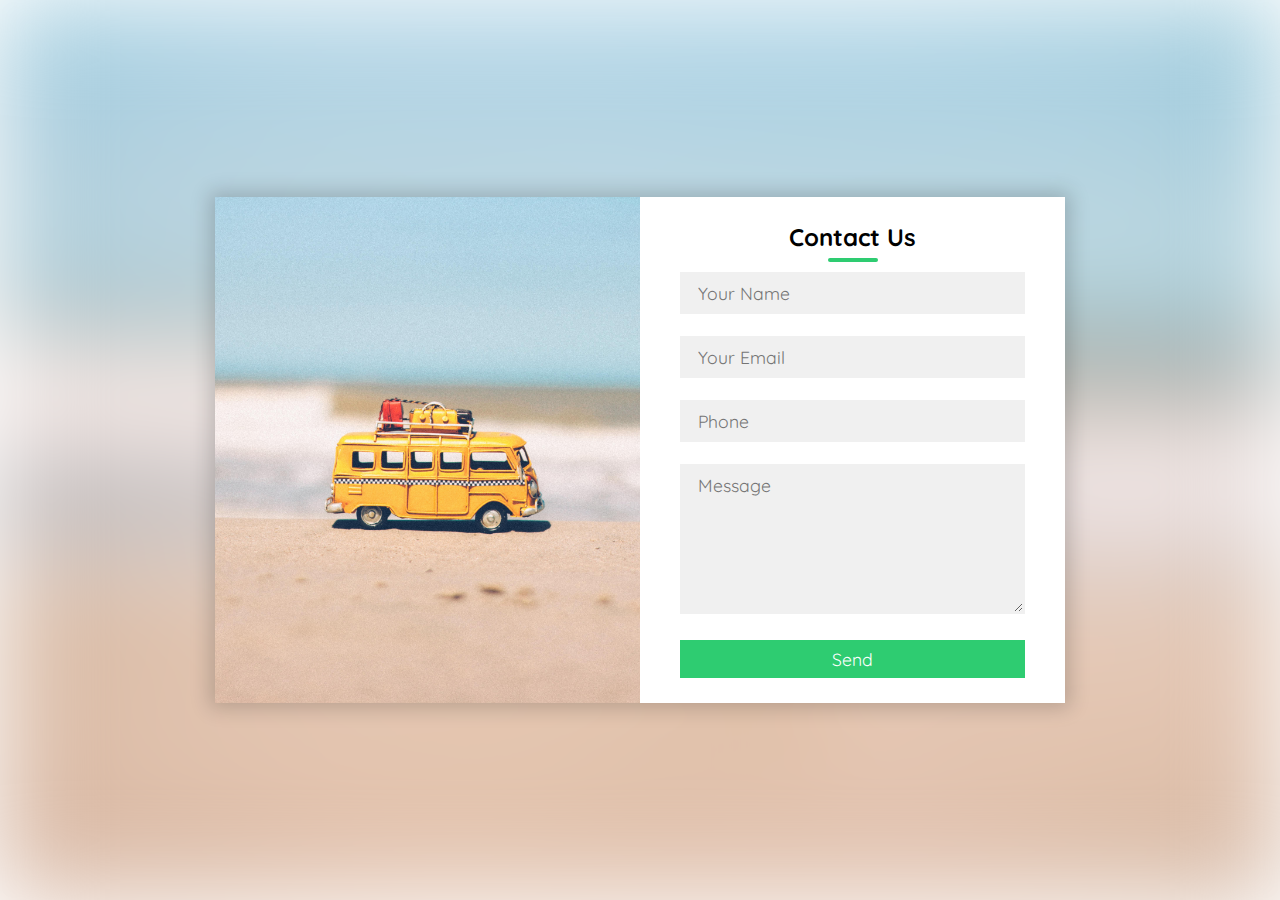
<file: project/html/contacts.html>
<!DOCTYPE html>
<html>
<head>
	<title>Contact us</title>
	<link rel="stylesheet" type="text/css" href="../css/contacts.css">
	<link href="https://fonts.googleapis.com/css?family=Quicksand&display=swap" rel="stylesheet">
	<meta name="viewport" content="width=device-width,initial-scale=1.0,minimum-scale=1.0,maximum-scale=1.0">
</head>
<body>
	<div class="container">
		<div class="contact-box">
			<div class="left"></div>
			<div class="right">
				<h2>Contact Us</h2>
        <form action="https://formsubmit.co/aathiramanoj1234@gmail.com" method="POST" />
          <input type="text" class="field" placeholder="Your Name">
          <input type="text" class="field" placeholder="Your Email">
          <input type="text" class="field" placeholder="Phone">
          <textarea placeholder="Message" class="field"></textarea>
          <button class="btn">Send</button>
  
        </form>
			</div>
		</div>
	</div>
</body>
</html>
</file>
<file: project/css/contacts.css>
*{
	padding: 0;
	margin: 0;
	box-sizing: border-box;
	font-family: 'Quicksand', sans-serif;
}

body{
	height: 100vh;
	width: 100%;
}

.container{
	position: relative;
	width: 100%;
	height: 100%;
	display: flex;
	justify-content: center;
	align-items: center;
	padding: 20px 100px;
}

.container:after{
	content: '';
	position: absolute;
	width: 100%;
	height: 100%;
	left: 0;
	top: 0;
	background: url("../assets/lk.jpg") no-repeat center;
	background-size: cover;
	filter: blur(50px);
	z-index: -1;
}
.contact-box{
	max-width: 850px;
	display: grid;
	grid-template-columns: repeat(2, 1fr);
	justify-content: center;
	align-items: center;
	text-align: center;
	background-color: #fff;
	box-shadow: 0px 0px 19px 5px rgba(0,0,0,0.19);
}

.left{
	background: url("../assets/lk.jpg") no-repeat center;
	background-size: cover;
	height: 100%;
}

.right{
	padding: 25px 40px;
}

h2{
	position: relative;
	padding: 0 0 10px;
	margin-bottom: 10px;
}

h2:after{
	content: '';
    position: absolute;
    left: 50%;
    bottom: 0;
    transform: translateX(-50%);
    height: 4px;
    width: 50px;
    border-radius: 2px;
    background-color: #2ecc71;
}

.field{
	width: 100%;
	border: 2px solid rgba(0, 0, 0, 0);
	outline: none;
	background-color: rgba(230, 230, 230, 0.6);
	padding: 0.5rem 1rem;
	font-size: 1.1rem;
	margin-bottom: 22px;
	transition: .3s;
}

.field:hover{
	background-color: rgba(0, 0, 0, 0.1);
}

textarea{
	min-height: 150px;
}

.btn{
	width: 100%;
	padding: 0.5rem 1rem;
	background-color: #2ecc71;
	color: #fff;
	font-size: 1.1rem;
	border: none;
	outline: none;
	cursor: pointer;
	transition: .3s;
}

.btn:hover{
    background-color: #27ae60;
}

.field:focus{
    border: 2px solid rgba(30,85,250,0.47);
    background-color: #fff;
}

@media screen and (max-width: 880px){
	.contact-box{
		grid-template-columns: 1fr;
	}
	.left{
		height: 200px;
	}

	div: .container {
		margin: 0;
	}
}
</file>
